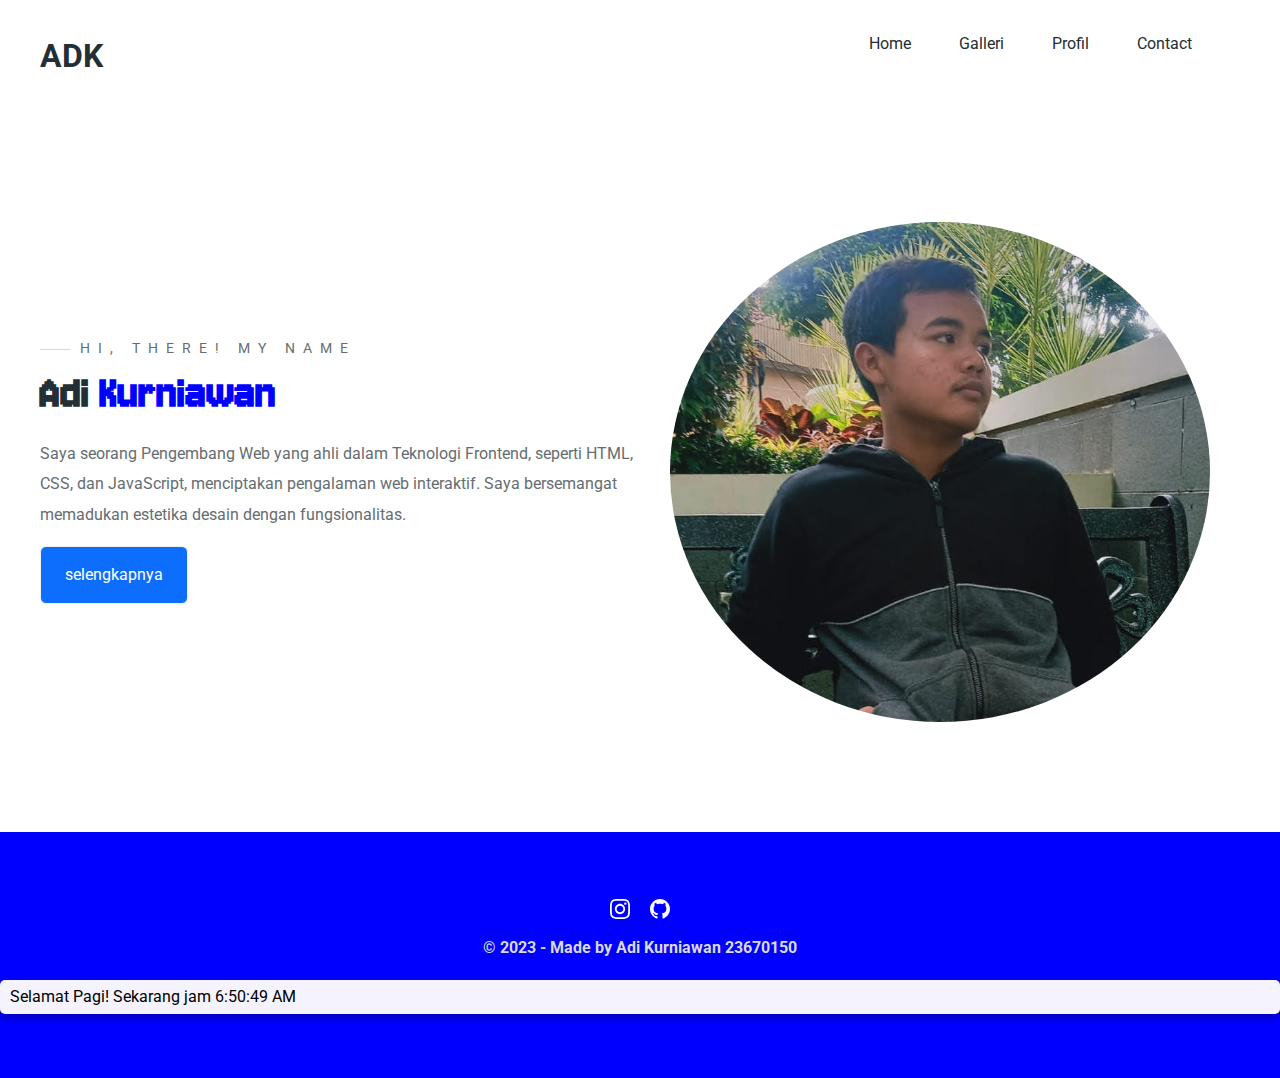
<file: index.html>
<!DOCTYPE html>
<html lang="en">
  <head>
    <meta charset="UTF-8" />
    <meta name="viewport" content="width=device-width, initial-scale=1.0" />
    <link href="https://cdn.jsdelivr.net/npm/bootstrap@5.3.1/dist/css/bootstrap.min.css" rel="stylesheet">
    <link rel="stylesheet" href="styles/style.css" />
    <link rel="stylesheet" href="styles/responsive.css" />
    <title> portofolio</title>
  </head>
  <body>
    <!-- Header -->
    <header>
      <div class="main-container">
        <div class="nav">
          <div class="logo">
            <a href="index.html">ADK</a>
          </div>

          <nav>
            <ul>
                <li class="nav__item"><a href=index.html class="nav__link active-link">Home</a></li>
                <li class="nav__item"><a href=galleri.html class="nav__link">Galleri</a></li>
                <li class="nav__item"><a href=profil.html class="nav__link">Profil</a></li>
                <li class="nav__item"><a href=contact.html class="nav__link">Contact</a></li>
                <li>
              </li>
            </ul>
          </nav>

          <div class="burger">
            <div class="line-1"></div>
            <div class="line-2"></div>
            <div class="line-3"></div>
          </div>
        </div>

        <section id="hero">
          <div class="hero-left">
            <h3 class="pre-title">Hi, There! MY Name</h3>
            <h1 class="hero-name">Adi <span>Kurniawan</span></h1>
            <p>
              Saya seorang Pengembang Web yang ahli dalam Teknologi Frontend, seperti HTML, CSS, dan JavaScript, menciptakan pengalaman web interaktif. Saya bersemangat memadukan estetika desain dengan fungsionalitas.
            </p>
            <a href="profil.html">
              <button class="btn btn-primary" type="submit">selengkapnya</button>
            </a>
            
          </div>

          <div class="hero-right">
            <img src="./images/WhatsApp Image 2025-01-05 at 17.47.20_97d8644b.jpg" alt="Person Standing" class="bulat" />
          </div>
        </section>
      </div>
    </header>
    <!-- End Header -->

    <!-- Fomter -->
    <footer>
      
      <div class="footer-icons">
        <a href="https://www.instagram.com/wan_gmd?igsh=cHZlemdmY2pjczlp">
          <svg
            xmlns="http://www.w3.org/2000/svg"
            width="20"
            height="20"
            viewBox="0 0 24 24"
          >
            <path
              d="M12 2.163c3.204 0 3.584.012 4.85.07 3.252.148 4.771 1.691 4.919 4.919.058 1.265.069 1.645.069 4.849 0 3.205-.012 3.584-.069 4.849-.149 3.225-1.664 4.771-4.919 4.919-1.266.058-1.644.07-4.85.07-3.204 0-3.584-.012-4.849-.07-3.26-.149-4.771-1.699-4.919-4.92-.058-1.265-.07-1.644-.07-4.849 0-3.204.013-3.583.07-4.849.149-3.227 1.664-4.771 4.919-4.919 1.266-.057 1.645-.069 4.849-.069zm0-2.163c-3.259 0-3.667.014-4.947.072-4.358.2-6.78 2.618-6.98 6.98-.059 1.281-.073 1.689-.073 4.948 0 3.259.014 3.668.072 4.948.2 4.358 2.618 6.78 6.98 6.98 1.281.058 1.689.072 4.948.072 3.259 0 3.668-.014 4.948-.072 4.354-.2 6.782-2.618 6.979-6.98.059-1.28.073-1.689.073-4.948 0-3.259-.014-3.667-.072-4.947-.196-4.354-2.617-6.78-6.979-6.98-1.281-.059-1.69-.073-4.949-.073zm0 5.838c-3.403 0-6.162 2.759-6.162 6.162s2.759 6.163 6.162 6.163 6.162-2.759 6.162-6.163c0-3.403-2.759-6.162-6.162-6.162zm0 10.162c-2.209 0-4-1.79-4-4 0-2.209 1.791-4 4-4s4 1.791 4 4c0 2.21-1.791 4-4 4zm6.406-11.845c-.796 0-1.441.645-1.441 1.44s.645 1.44 1.441 1.44c.795 0 1.439-.645 1.439-1.44s-.644-1.44-1.439-1.44z"
            />
          </svg>
        </a>

        <a href="https://github.com/misteri-00">
          <svg
            xmlns="http://www.w3.org/2000/svg"
            width="20"
            height="20"
            viewBox="0 0 24 24"
          >
            <path
              d="M12 0c-6.626 0-12 5.373-12 12 0 5.302 3.438 9.8 8.207 11.387.599.111.793-.261.793-.577v-2.234c-3.338.726-4.033-1.416-4.033-1.416-.546-1.387-1.333-1.756-1.333-1.756-1.089-.745.083-.729.083-.729 1.205.084 1.839 1.237 1.839 1.237 1.07 1.834 2.807 1.304 3.492.997.107-.775.418-1.305.762-1.604-2.665-.305-5.467-1.334-5.467-5.931 0-1.311.469-2.381 1.236-3.221-.124-.303-.535-1.524.117-3.176 0 0 1.008-.322 3.301 1.23.957-.266 1.983-.399 3.003-.404 1.02.005 2.047.138 3.006.404 2.291-1.552 3.297-1.23 3.297-1.23.653 1.653.242 2.874.118 3.176.77.84 1.235 1.911 1.235 3.221 0 4.609-2.807 5.624-5.479 5.921.43.372.823 1.102.823 2.222v3.293c0 .319.192.694.801.576 4.765-1.589 8.199-6.086 8.199-11.386 0-6.627-5.373-12-12-12z"
            />
          </svg>
        </a>
      </div>
      <b>&#169; 2023 - Made by Adi Kurniawan 23670150</b>
      <div class="news-marquee">
        <div class="news-marquee-text" id="news-message">
          <!-- Pesan ucapan waktu akan muncul di sini -->
        </div>
      </div>
    </footer>
    <!-- End Footer -->

    <script src="https://cdn.jsdelivr.net/npm/bootstrap@5.3.1/dist/js/bootstrap.bundle.min.js"></script>
    <script src="js/main.js"></script>
    <script>// Fungsi untuk mendapatkan waktu saat ini dan menampilkan pesan ucapan
      function updateGreeting() {
        const currentHour = new Date().getHours();
        const currentMinutes = new Date().getMinutes();
        const currentTime = new Date().toLocaleTimeString();
      
        let greetingMessage;
      
        // Menentukan pesan ucapan berdasarkan waktu
        if (currentHour >= 5 && currentHour < 12) {
          greetingMessage = `Selamat Pagi! Sekarang jam ${currentTime} `;
        } else if (currentHour >= 12 && currentHour < 18) {
          greetingMessage = `Selamat Siang! Sekarang jam ${currentTime} `;
        } else if (currentHour >= 18 && currentHour < 22) {
          greetingMessage = `Selamat Sore! Sekarang jam ${currentTime} `;
        } else {
          greetingMessage = `Selamat Malam! Sekarang jam ${currentTime} `;
        }
      
        // Menampilkan pesan ucapan di marquee
        document.getElementById("news-message").textContent = greetingMessage;
      }
      
      // Memperbarui ucapan setiap detik
      setInterval(updateGreeting, 100);
      
      // Panggil fungsi untuk pertama kali saat halaman dimuat
      updateGreeting();
      </script>
  </body>
</html>
</file>
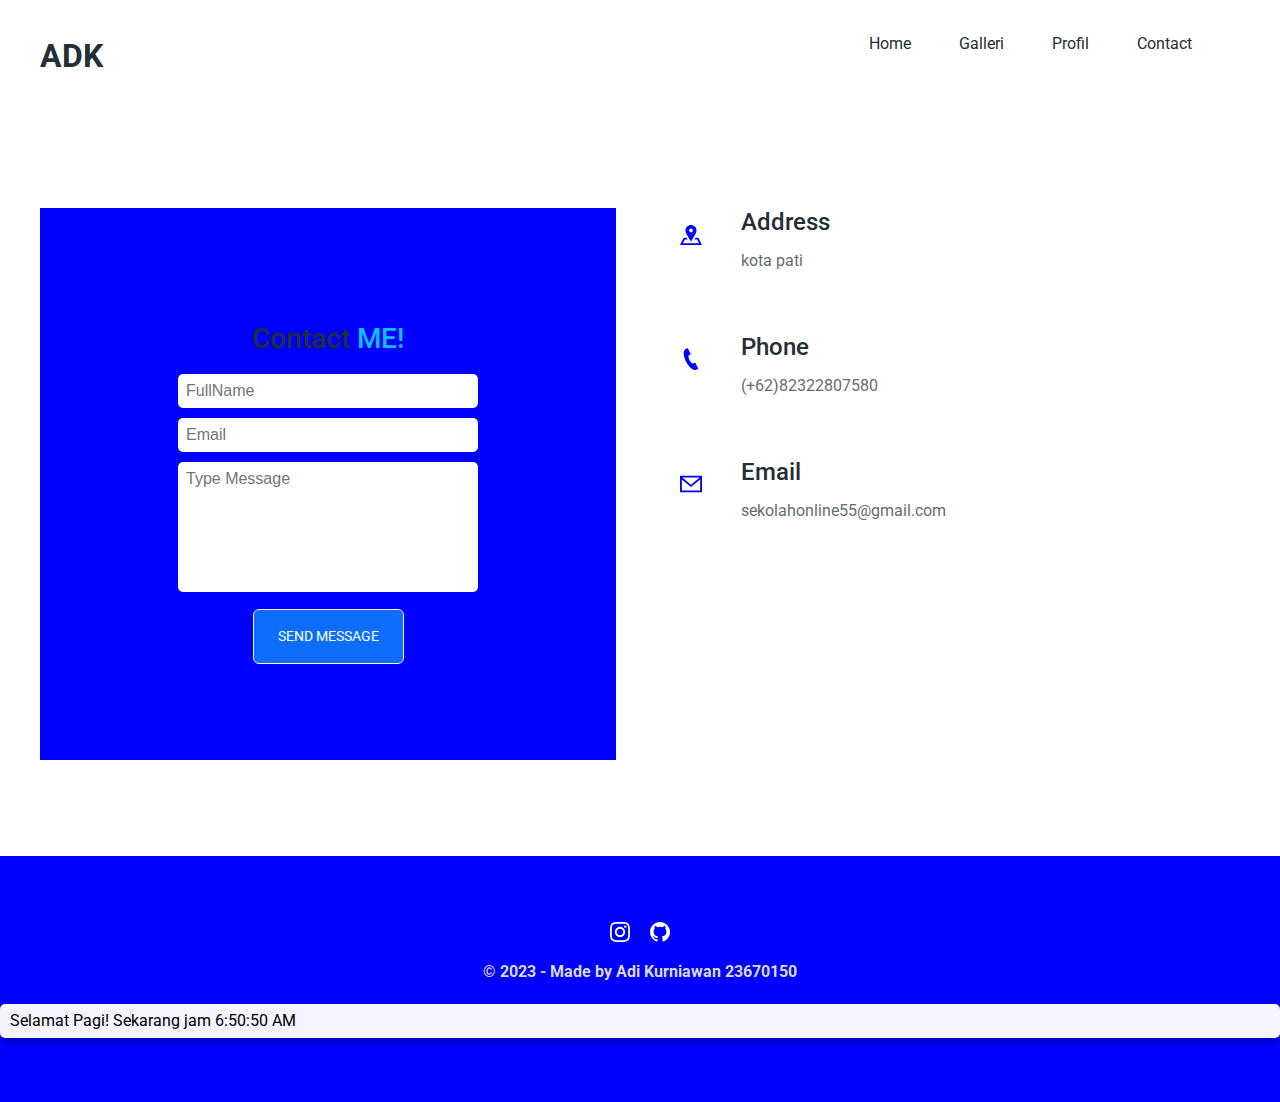
<file: contact.html>
<!DOCTYPE html>
<html lang="en">
  <head>
    <meta charset="UTF-8" />
    <meta name="viewport" content="width=device-width, initial-scale=1.0" />
    <link href="https://cdn.jsdelivr.net/npm/bootstrap@5.3.1/dist/css/bootstrap.min.css" rel="stylesheet">
    <link rel="stylesheet" href="styles/style.css" />
    <link rel="stylesheet" href="styles/responsive.css" />
    <title> portofolio</title>
  </head>
  <body>
    <!-- Header -->
    <header>
      <div class="main-container">
        <div class="nav">
          <div class="logo">
            <a href="index.html">ADK</a>
          </div>

          <nav>
            <ul>
                <li class="nav__item"><a href=index.html class="nav__link active-link">Home</a></li>
                <li class="nav__item"><a href=galleri.html class="nav__link">Galleri</a></li>
                <li class="nav__item"><a href=profil.html class="nav__link">Profil</a></li>
                <li class="nav__item"><a href=contact.html class="nav__link">Contact</a></li>
                <li>
              </li>
            </ul>
          </nav>

          <div class="burger">
            <div class="line-1"></div>
            <div class="line-2"></div>
            <div class="line-3"></div>
          </div>
        </div>
      </div>
    </header>
    <!-- End Header -->
      <!-- Contact -->
    <section id="contact">
        <div class="contact main-container">
          <div class="contact-left">
            <section class="contact-section" id="contact">
              <h2>Contact <span>ME!</span></h2>
              <form id="whatsapp-form">
                <div>
                  <input type="text" id="name" name="name" placeholder="FullName" required>
                </div>
                <div>
                  <input type="email" id="email" name="email" placeholder="Email" required>
                </div>
                <div>
                  <textarea id="message" name="message" placeholder="Type Message" rows="5" required></textarea>
                </div>
                <div>
                  <button class="btn btn-primary" type="submit">SEND MESSAGE</button>
                </div>
              </form>
            </section>
            
          </div>
  
          <div class="contact-right">
            <div class="contact-item">
              <div class="contact-item-icon">
                <svg
                  xmlns="http://www.w3.org/2000/svg"
                  width="22"
                  height="22"
                  viewBox="0 0 24 24"
                >
                  <path
                    d="M12 1c-3.148 0-6 2.553-6 5.702 0 3.148 2.602 6.907 6 12.298 3.398-5.391 6-9.15 6-12.298 0-3.149-2.851-5.702-6-5.702zm0 8c-1.105 0-2-.895-2-2s.895-2 2-2 2 .895 2 2-.895 2-2 2zm12 14h-24l4-8h3.135c.385.641.798 1.309 1.232 2h-3.131l-2 4h17.527l-2-4h-3.131c.435-.691.848-1.359 1.232-2h3.136l4 8z"
                  />
                </svg>
              </div>
              <div class="contact-item-detail">
                <h4>Address</h4>
                <p>kota pati</p>
              </div>
            </div>
  
            <div class="contact-item">
              <div class="contact-item-icon">
                <svg
                  xmlns="http://www.w3.org/2000/svg"
                  width="22"
                  height="22"
                  viewBox="0 0 24 24"
                >
                  <path
                    d="M20 22.621l-3.521-6.795c-.008.004-1.974.97-2.064 1.011-2.24 1.086-6.799-7.82-4.609-8.994l2.083-1.026-3.493-6.817-2.106 1.039c-7.202 3.755 4.233 25.982 11.6 22.615.121-.055 2.102-1.029 2.11-1.033z"
                  />
                </svg>
              </div>
              <div class="contact-item-detail">
                <h4>Phone</h4>
                <p>(+62)82322807580</p>
              </div>
            </div>
  
            <div class="contact-item">
              <div class="contact-item-icon">
                <svg
                  xmlns="http://www.w3.org/2000/svg"
                  width="22"
                  height="22"
                  viewBox="0 0 24 24"
                >
                  <path
                    d="M0 3v18h24v-18h-24zm21.518 2l-9.518 7.713-9.518-7.713h19.036zm-19.518 14v-11.817l10 8.104 10-8.104v11.817h-20z"
                  />
                </svg>
              </div>
              <div class="contact-item-detail">
                <h4>Email</h4>
                <p>sekolahonline55@gmail.com</p>
              </div>
            </div>
          </div>
        </div>
      </section>
      <!-- End Contact -->
  
      <!-- Fomter -->
      <footer>
      
        <div class="footer-icons">
          <a href="https://www.instagram.com/wan_gmd?igsh=cHZlemdmY2pjczlp">
            <svg
              xmlns="http://www.w3.org/2000/svg"
              width="20"
              height="20"
              viewBox="0 0 24 24"
            >
              <path
                d="M12 2.163c3.204 0 3.584.012 4.85.07 3.252.148 4.771 1.691 4.919 4.919.058 1.265.069 1.645.069 4.849 0 3.205-.012 3.584-.069 4.849-.149 3.225-1.664 4.771-4.919 4.919-1.266.058-1.644.07-4.85.07-3.204 0-3.584-.012-4.849-.07-3.26-.149-4.771-1.699-4.919-4.92-.058-1.265-.07-1.644-.07-4.849 0-3.204.013-3.583.07-4.849.149-3.227 1.664-4.771 4.919-4.919 1.266-.057 1.645-.069 4.849-.069zm0-2.163c-3.259 0-3.667.014-4.947.072-4.358.2-6.78 2.618-6.98 6.98-.059 1.281-.073 1.689-.073 4.948 0 3.259.014 3.668.072 4.948.2 4.358 2.618 6.78 6.98 6.98 1.281.058 1.689.072 4.948.072 3.259 0 3.668-.014 4.948-.072 4.354-.2 6.782-2.618 6.979-6.98.059-1.28.073-1.689.073-4.948 0-3.259-.014-3.667-.072-4.947-.196-4.354-2.617-6.78-6.979-6.98-1.281-.059-1.69-.073-4.949-.073zm0 5.838c-3.403 0-6.162 2.759-6.162 6.162s2.759 6.163 6.162 6.163 6.162-2.759 6.162-6.163c0-3.403-2.759-6.162-6.162-6.162zm0 10.162c-2.209 0-4-1.79-4-4 0-2.209 1.791-4 4-4s4 1.791 4 4c0 2.21-1.791 4-4 4zm6.406-11.845c-.796 0-1.441.645-1.441 1.44s.645 1.44 1.441 1.44c.795 0 1.439-.645 1.439-1.44s-.644-1.44-1.439-1.44z"
              />
            </svg>
          </a>
  
          <a href="https://github.com/misteri-00">
            <svg
              xmlns="http://www.w3.org/2000/svg"
              width="20"
              height="20"
              viewBox="0 0 24 24"
            >
              <path
                d="M12 0c-6.626 0-12 5.373-12 12 0 5.302 3.438 9.8 8.207 11.387.599.111.793-.261.793-.577v-2.234c-3.338.726-4.033-1.416-4.033-1.416-.546-1.387-1.333-1.756-1.333-1.756-1.089-.745.083-.729.083-.729 1.205.084 1.839 1.237 1.839 1.237 1.07 1.834 2.807 1.304 3.492.997.107-.775.418-1.305.762-1.604-2.665-.305-5.467-1.334-5.467-5.931 0-1.311.469-2.381 1.236-3.221-.124-.303-.535-1.524.117-3.176 0 0 1.008-.322 3.301 1.23.957-.266 1.983-.399 3.003-.404 1.02.005 2.047.138 3.006.404 2.291-1.552 3.297-1.23 3.297-1.23.653 1.653.242 2.874.118 3.176.77.84 1.235 1.911 1.235 3.221 0 4.609-2.807 5.624-5.479 5.921.43.372.823 1.102.823 2.222v3.293c0 .319.192.694.801.576 4.765-1.589 8.199-6.086 8.199-11.386 0-6.627-5.373-12-12-12z"
              />
            </svg>
          </a>
        </div>
        <b>&#169; 2023 - Made by Adi Kurniawan 23670150</b>
        <div class="news-marquee">
          <div class="news-marquee-text" id="news-message">
            <!-- Pesan ucapan waktu akan muncul di sini -->
          </div>
        </div>
      </footer>
      <!-- End Footer -->
  
      <script src="https://cdn.jsdelivr.net/npm/bootstrap@5.3.1/dist/js/bootstrap.bundle.min.js"></script>
      <script src="js/main.js"></script>
      <script>// Fungsi untuk mendapatkan waktu saat ini dan menampilkan pesan ucapan
        function updateGreeting() {
          const currentHour = new Date().getHours();
          const currentMinutes = new Date().getMinutes();
          const currentTime = new Date().toLocaleTimeString();
        
          let greetingMessage;
        
          // Menentukan pesan ucapan berdasarkan waktu
          if (currentHour >= 5 && currentHour < 12) {
            greetingMessage = `Selamat Pagi! Sekarang jam ${currentTime} `;
          } else if (currentHour >= 12 && currentHour < 18) {
            greetingMessage = `Selamat Siang! Sekarang jam ${currentTime} `;
          } else if (currentHour >= 18 && currentHour < 22) {
            greetingMessage = `Selamat Sore! Sekarang jam ${currentTime} `;
          } else {
            greetingMessage = `Selamat Malam! Sekarang jam ${currentTime} `;
          }
        
          // Menampilkan pesan ucapan di marquee
          document.getElementById("news-message").textContent = greetingMessage;
        }
        
        // Memperbarui ucapan setiap detik
        setInterval(updateGreeting, 100);
        
        // Panggil fungsi untuk pertama kali saat halaman dimuat
        updateGreeting();
        </script>
    </body>
  </html>
</file>
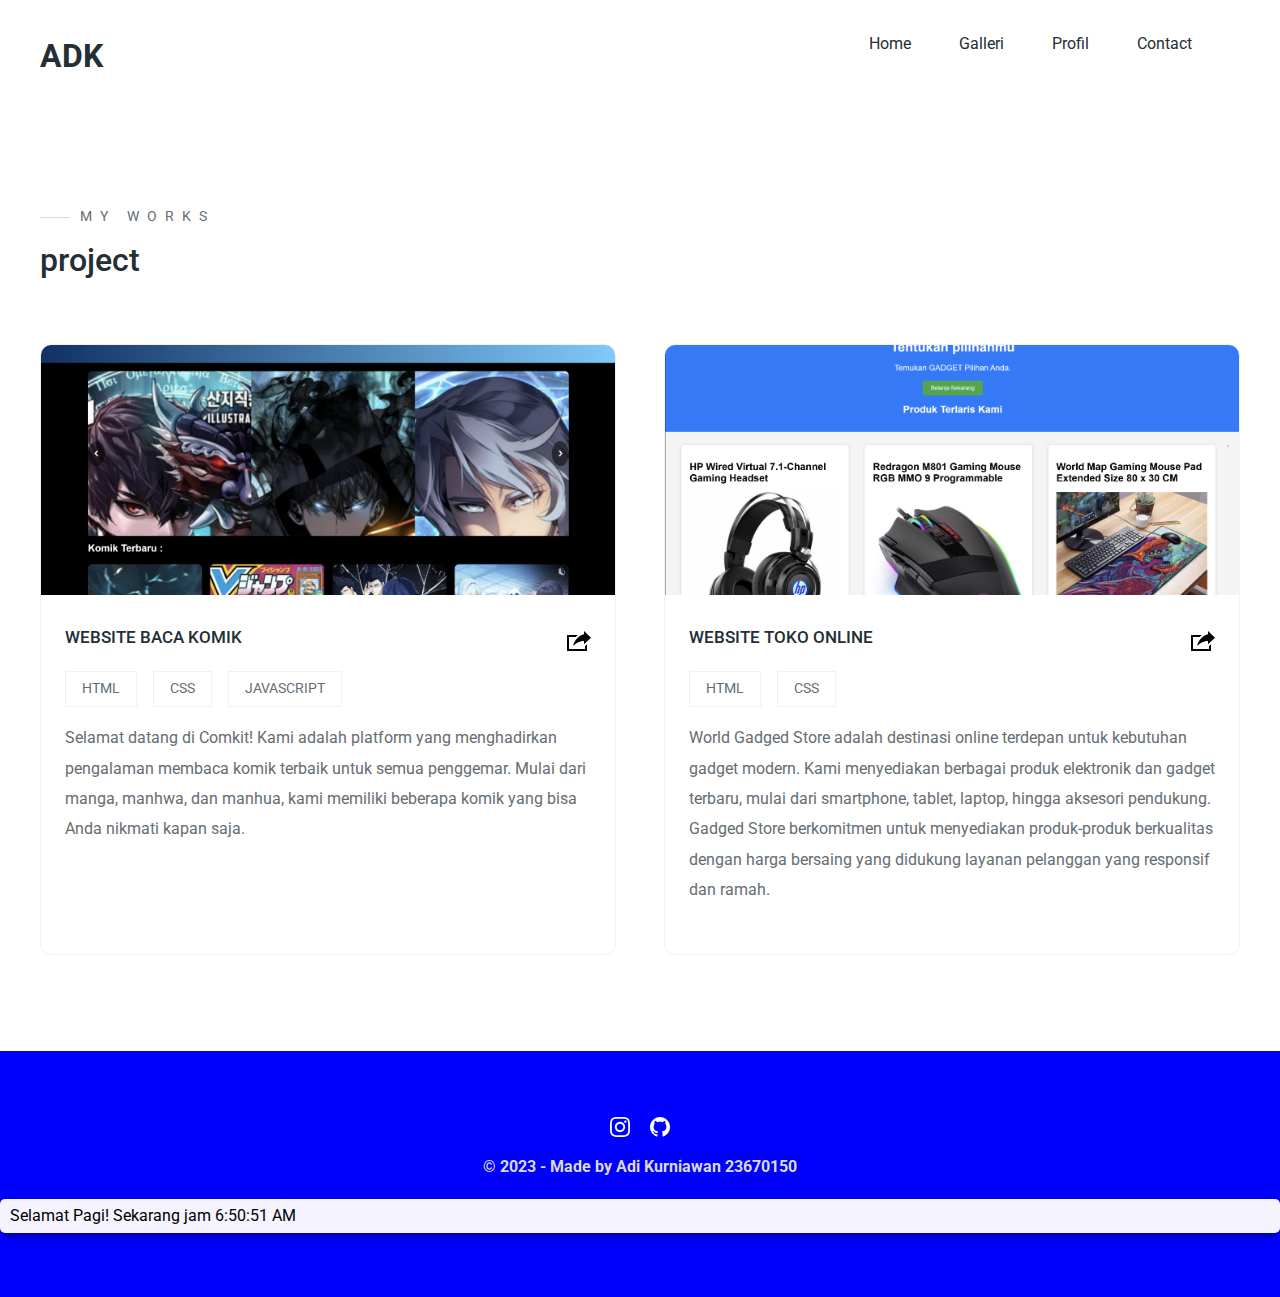
<file: galleri.html>
<!DOCTYPE html>
<html lang="en">
  <head>
    <meta charset="UTF-8" />
    <meta name="viewport" content="width=device-width, initial-scale=1.0" />
    <link href="https://cdn.jsdelivr.net/npm/bootstrap@5.3.1/dist/css/bootstrap.min.css" rel="stylesheet">
    <link rel="stylesheet" href="styles/style.css" />
    <link rel="stylesheet" href="styles/responsive.css" />
    <title> portofolio</title>
  </head>
  <body>
    <!-- Header -->
    <header>
      <div class="main-container">
        <div class="nav">
          <div class="logo">
            <a href="index.html">ADK</a>
          </div>

          <nav>
            <ul>
                <li class="nav__item"><a href=index.html class="nav__link active-link">Home</a></li>
                <li class="nav__item"><a href=galleri.html class="nav__link">Galleri</a></li>
                <li class="nav__item"><a href=profil.html class="nav__link">Profil</a></li>
                <li class="nav__item"><a href=contact.html class="nav__link">Contact</a></li>
                <li>
              </li>
            </ul>
          </nav>

          <div class="burger">
            <div class="line-1"></div>
            <div class="line-2"></div>
            <div class="line-3"></div>
          </div>
        </div>
      </div>
    </header>
    <!-- End Header -->

    <!-- Portfolios -->
    <section id="portfolios">
      <div class="portfolios main-container">
        <h3 class="pre-title">My Works</h3>
        <h1 class="section-title">project</h1>

        <div class="grid-3">
          <!-- Portfolio 1 -->
          <div class="portfolio">
            <div class="portfolio-cover">
              <img
                src="images/proyek/Screenshot 2025-01-06 183900.png"
                alt="Portfolio 1"
              />
            </div>
            <div class="portfolio-info">
              <div class="portfolio-title">
                <h4>WEBSITE BACA KOMIK</h4>
                <a href="https://comkit-tempat-membaca-komik-00.vercel.app" class="portfolio-link">
                  <svg
                    xmlns="http://www.w3.org/2000/svg"
                    width="24"
                    height="24"
                    viewBox="0 0 24 24"
                  >
                    <path
                      d="M6 17c2.269-9.881 11-11.667 11-11.667v-3.333l7 6.637-7 6.696v-3.333s-6.17-.171-11 5zm12 .145v2.855h-16v-12h6.598c.768-.787 1.561-1.449 2.339-2h-10.937v16h20v-6.769l-2 1.914z"
                    />
                  </svg>
                </a>
              </div>
              <div class="portfolio-tags">
                <div>HTML</div>
                <div>CSS</div>
                <div>JAVASCRIPT</div>
              </div>
              <p>
                Selamat datang di Comkit! Kami adalah platform yang menghadirkan pengalaman membaca komik terbaik untuk semua penggemar. Mulai dari manga, manhwa, dan manhua, kami memiliki beberapa komik yang bisa Anda nikmati kapan saja.
              </p>
            </div>
          </div>

          <!-- Portfolio 2 -->
          <div class="portfolio">
            <div class="portfolio-cover">
              <img
                src="images/proyek/Screenshot 2025-01-06 184925.png"
                alt="Portfolio 1"
              />
            </div>
            <div class="portfolio-info">
              <div class="portfolio-title">
                <h4>WEBSITE TOKO ONLINE</h4>
                <a href="https://web-worldgadget-store.vercel.app/" class="portfolio-link">
                  <svg
                    xmlns="http://www.w3.org/2000/svg"
                    width="24"
                    height="24"
                    viewBox="0 0 24 24"
                  >
                    <path
                      d="M6 17c2.269-9.881 11-11.667 11-11.667v-3.333l7 6.637-7 6.696v-3.333s-6.17-.171-11 5zm12 .145v2.855h-16v-12h6.598c.768-.787 1.561-1.449 2.339-2h-10.937v16h20v-6.769l-2 1.914z"
                    />
                  </svg>
                </a>
              </div>
              <div class="portfolio-tags">
                <div>HTML</div>
                <div>CSS</div>
              </div>
              <p>
                World Gadged Store adalah destinasi online terdepan untuk kebutuhan gadget modern. Kami menyediakan berbagai produk elektronik dan gadget terbaru, mulai dari smartphone, tablet, laptop, hingga aksesori pendukung. Gadged Store berkomitmen untuk menyediakan produk-produk berkualitas dengan harga bersaing yang didukung layanan pelanggan yang responsif dan ramah.
              </p>
            </div>
          </div>
        </div>
      </div>
    </section>
    <!-- End Portfolios -->

    <!-- Fomter -->
    <footer>
      
      <div class="footer-icons">
        <a href="https://www.instagram.com/wan_gmd?igsh=cHZlemdmY2pjczlp">
          <svg
            xmlns="http://www.w3.org/2000/svg"
            width="20"
            height="20"
            viewBox="0 0 24 24"
          >
            <path
              d="M12 2.163c3.204 0 3.584.012 4.85.07 3.252.148 4.771 1.691 4.919 4.919.058 1.265.069 1.645.069 4.849 0 3.205-.012 3.584-.069 4.849-.149 3.225-1.664 4.771-4.919 4.919-1.266.058-1.644.07-4.85.07-3.204 0-3.584-.012-4.849-.07-3.26-.149-4.771-1.699-4.919-4.92-.058-1.265-.07-1.644-.07-4.849 0-3.204.013-3.583.07-4.849.149-3.227 1.664-4.771 4.919-4.919 1.266-.057 1.645-.069 4.849-.069zm0-2.163c-3.259 0-3.667.014-4.947.072-4.358.2-6.78 2.618-6.98 6.98-.059 1.281-.073 1.689-.073 4.948 0 3.259.014 3.668.072 4.948.2 4.358 2.618 6.78 6.98 6.98 1.281.058 1.689.072 4.948.072 3.259 0 3.668-.014 4.948-.072 4.354-.2 6.782-2.618 6.979-6.98.059-1.28.073-1.689.073-4.948 0-3.259-.014-3.667-.072-4.947-.196-4.354-2.617-6.78-6.979-6.98-1.281-.059-1.69-.073-4.949-.073zm0 5.838c-3.403 0-6.162 2.759-6.162 6.162s2.759 6.163 6.162 6.163 6.162-2.759 6.162-6.163c0-3.403-2.759-6.162-6.162-6.162zm0 10.162c-2.209 0-4-1.79-4-4 0-2.209 1.791-4 4-4s4 1.791 4 4c0 2.21-1.791 4-4 4zm6.406-11.845c-.796 0-1.441.645-1.441 1.44s.645 1.44 1.441 1.44c.795 0 1.439-.645 1.439-1.44s-.644-1.44-1.439-1.44z"
            />
          </svg>
        </a>

        <a href="https://github.com/misteri-00">
          <svg
            xmlns="http://www.w3.org/2000/svg"
            width="20"
            height="20"
            viewBox="0 0 24 24"
          >
            <path
              d="M12 0c-6.626 0-12 5.373-12 12 0 5.302 3.438 9.8 8.207 11.387.599.111.793-.261.793-.577v-2.234c-3.338.726-4.033-1.416-4.033-1.416-.546-1.387-1.333-1.756-1.333-1.756-1.089-.745.083-.729.083-.729 1.205.084 1.839 1.237 1.839 1.237 1.07 1.834 2.807 1.304 3.492.997.107-.775.418-1.305.762-1.604-2.665-.305-5.467-1.334-5.467-5.931 0-1.311.469-2.381 1.236-3.221-.124-.303-.535-1.524.117-3.176 0 0 1.008-.322 3.301 1.23.957-.266 1.983-.399 3.003-.404 1.02.005 2.047.138 3.006.404 2.291-1.552 3.297-1.23 3.297-1.23.653 1.653.242 2.874.118 3.176.77.84 1.235 1.911 1.235 3.221 0 4.609-2.807 5.624-5.479 5.921.43.372.823 1.102.823 2.222v3.293c0 .319.192.694.801.576 4.765-1.589 8.199-6.086 8.199-11.386 0-6.627-5.373-12-12-12z"
            />
          </svg>
        </a>
      </div>
      <b>&#169; 2023 - Made by Adi Kurniawan 23670150</b>
      <div class="news-marquee">
        <div class="news-marquee-text" id="news-message">
          <!-- Pesan ucapan waktu akan muncul di sini -->
        </div>
      </div>
    </footer>
    <!-- End Footer -->

    <script src="https://cdn.jsdelivr.net/npm/bootstrap@5.3.1/dist/js/bootstrap.bundle.min.js"></script>
    <script src="js/main.js"></script>
    <script>// Fungsi untuk mendapatkan waktu saat ini dan menampilkan pesan ucapan
      function updateGreeting() {
        const currentHour = new Date().getHours();
        const currentMinutes = new Date().getMinutes();
        const currentTime = new Date().toLocaleTimeString();
      
        let greetingMessage;
      
        // Menentukan pesan ucapan berdasarkan waktu
        if (currentHour >= 5 && currentHour < 12) {
          greetingMessage = `Selamat Pagi! Sekarang jam ${currentTime} `;
        } else if (currentHour >= 12 && currentHour < 18) {
          greetingMessage = `Selamat Siang! Sekarang jam ${currentTime} `;
        } else if (currentHour >= 18 && currentHour < 22) {
          greetingMessage = `Selamat Sore! Sekarang jam ${currentTime} `;
        } else {
          greetingMessage = `Selamat Malam! Sekarang jam ${currentTime} `;
        }
      
        // Menampilkan pesan ucapan di marquee
        document.getElementById("news-message").textContent = greetingMessage;
      }
      
      // Memperbarui ucapan setiap detik
      setInterval(updateGreeting, 100);
      
      // Panggil fungsi untuk pertama kali saat halaman dimuat
      updateGreeting();
      </script>
  </body>
</html>
</file>
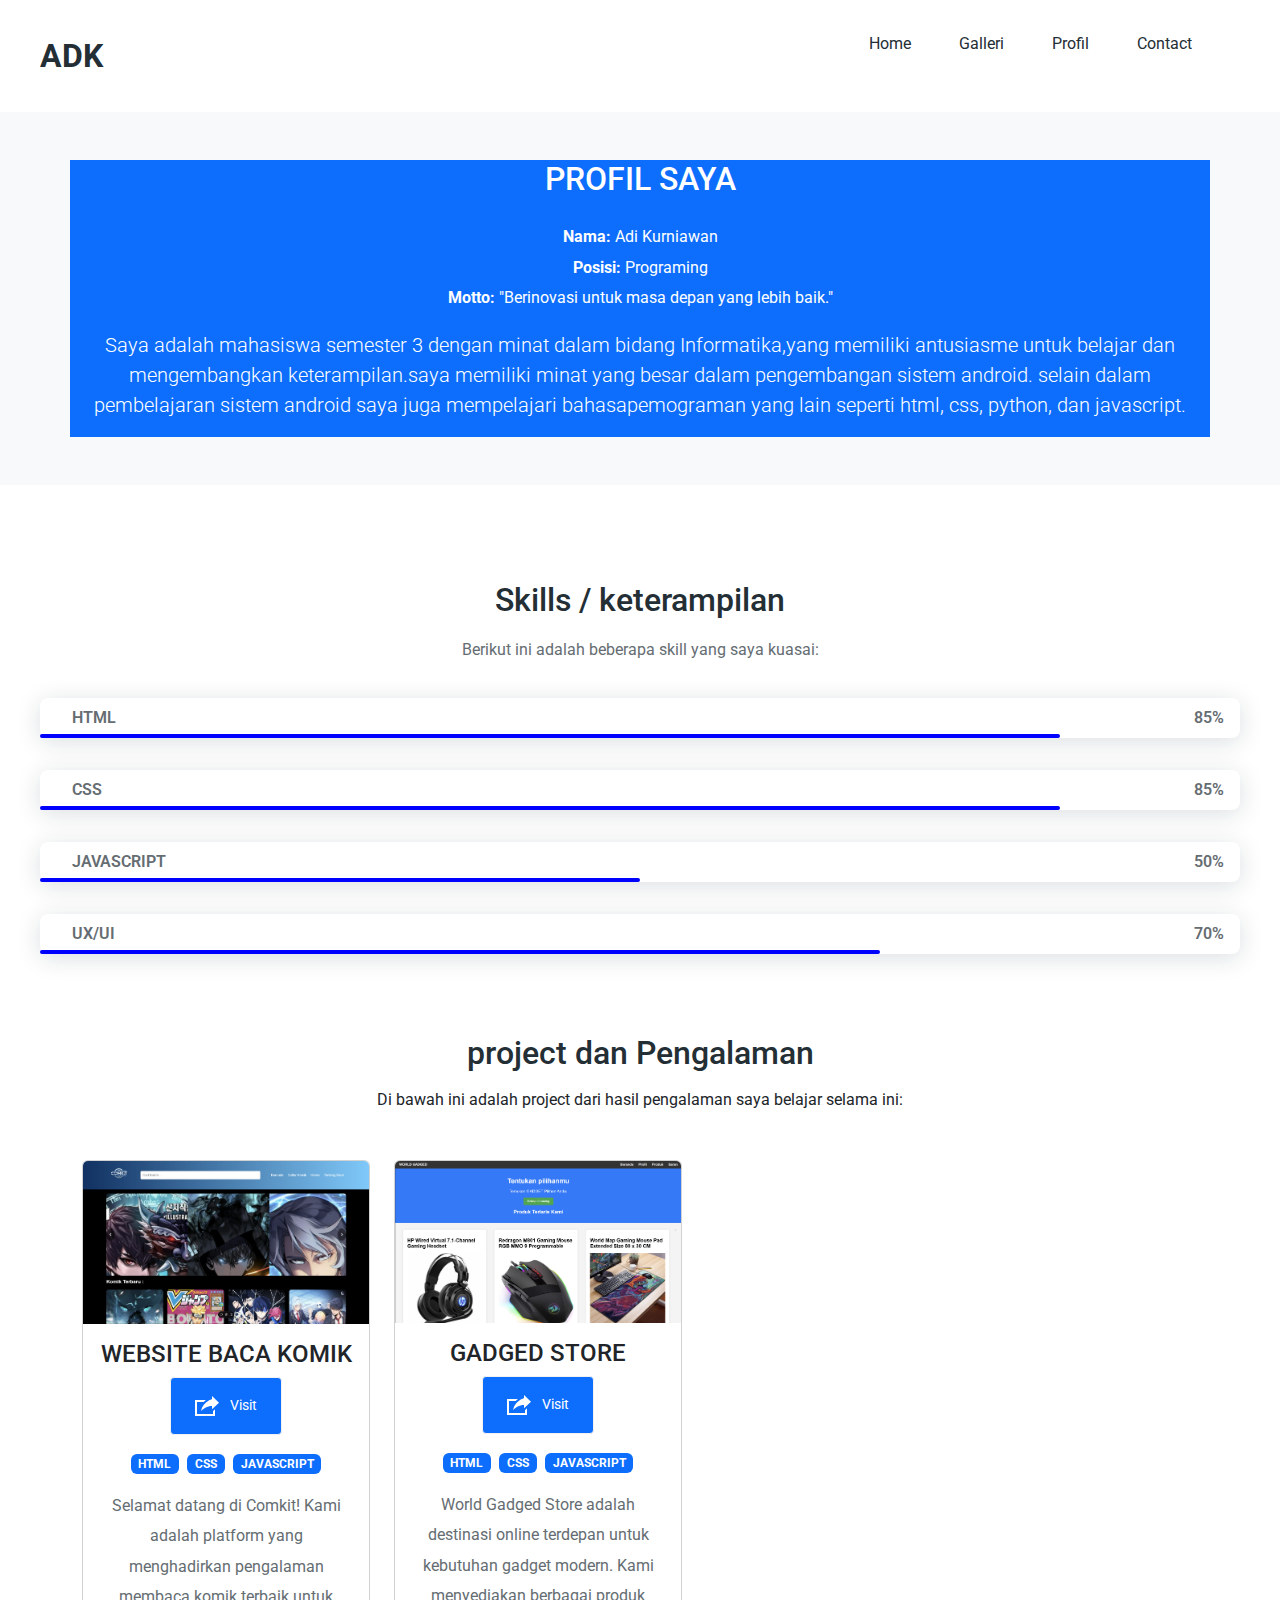
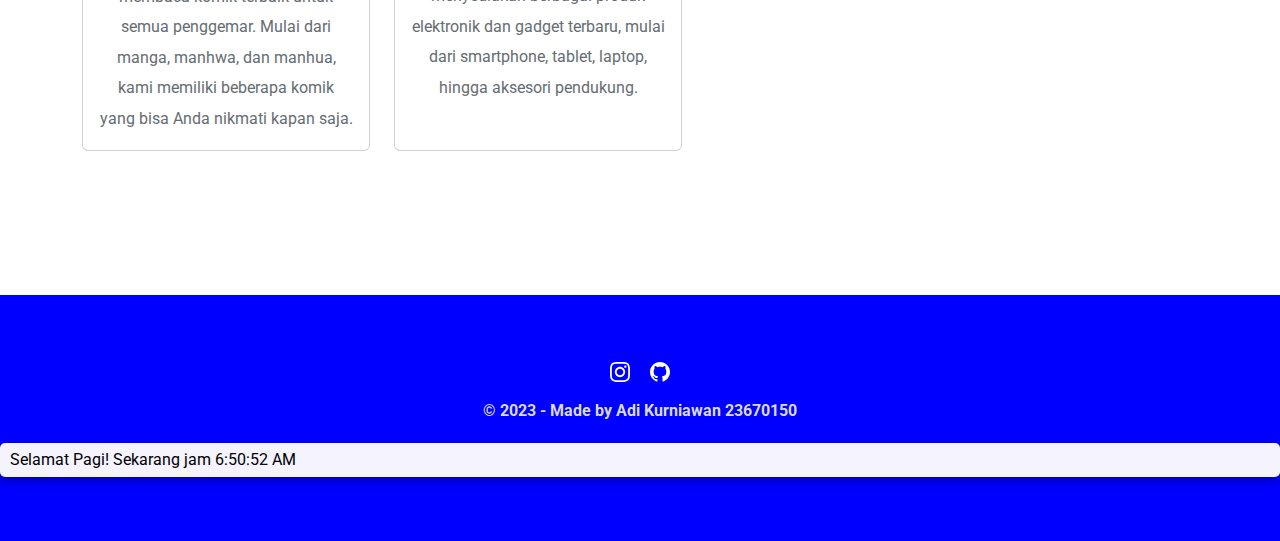
<file: profil.html>
<!DOCTYPE html>
<html lang="en">
  <head>
    <meta charset="UTF-8" />
    <meta name="viewport" content="width=device-width, initial-scale=1.0" />
    <link href="https://cdn.jsdelivr.net/npm/bootstrap@5.3.1/dist/css/bootstrap.min.css" rel="stylesheet">
    <link rel="stylesheet" href="styles/style.css" />
    <link rel="stylesheet" href="styles/responsive.css" />
    <title> portofolio</title>
  </head>
  <body>
    <!-- Header -->
    <header>
      <div class="main-container">
        <div class="nav">
          <div class="logo">
            <a href="index.html">ADK</a>
          </div>

          <nav>
            <ul>
                <li class="nav__item"><a href=index.html class="nav__link active-link">Home</a></li>
                <li class="nav__item"><a href=galleri.html class="nav__link">Galleri</a></li>
                <li class="nav__item"><a href=profil.html class="nav__link">Profil</a></li>
                <li class="nav__item"><a href=contact.html class="nav__link">Contact</a></li>
                <li>
              </li>
            </ul>
          </nav>

          <div class="burger">
            <div class="line-1"></div>
            <div class="line-2"></div>
            <div class="line-3"></div>
          </div>
        </div>
      </div>
    </header>
    <!-- End Header -->
    
    <section id="about" class="py-5 bg-light">
      <div class="container">
          <div class="row justify-content-center">
              <div class="bg-primary text-center">
                  <h2 class="mb-4" style="color: white;">PROFIL SAYA</h2>

                  <p style="color: white;">
                    <strong style="color: white;">Nama:</strong> Adi Kurniawan<br>
                    <strong style="color: white;">Posisi:</strong> Programing<br>
                    <strong style="color: white;">Motto:</strong> "Berinovasi untuk masa depan yang lebih baik."
                </p>
                  <p class="lead" style="color: white;">
                    Saya adalah mahasiswa semester 3 dengan minat dalam bidang  Informatika,yang memiliki antusiasme untuk belajar dan mengembangkan keterampilan.saya memiliki minat yang besar dalam pengembangan sistem android. selain dalam pembelajaran sistem android saya juga mempelajari bahasapemograman yang lain seperti html, css, python, dan javascript. 
                  </p>
              </div>
          </div>
      </div>
  </section>

    <!-- Skills -->
    <section id="skills">
      <div class="skills main-container">

        <div class="skills-grid">
          <div class="skills-left">

            <div class="skills__container bd-grid">          
              <div>
                  <h2 class="skills__subtitle"> Skills / keterampilan</h2>
                  <p class="skills__text"> Berikut ini adalah beberapa skill yang saya kuasai:</p>
                  <div class="skills__data">
                      <div class="skills__names">
                          <i class='bx bxl-html5 skills__icon'></i>
                          <span class="skills__name">HTML</span>
                      </div>
                      <div class="skills__bar skills__html">

                      </div>
                      <div>
                          <span class="skills__percentage">85%</span>
                      </div>
                  </div>
                  <div class="skills__data">
                      <div class="skills__names">
                          <i class='bx bxl-css3 skills__icon'></i>
                          <span class="skills__name">CSS</span>
                      </div>
                      <div class="skills__bar skills__css">
                          
                      </div>
                      <div>
                          <span class="skills__percentage">85%</span>
                      </div>
                  </div>
                  <div class="skills__data">
                      <div class="skills__names">
                          <i class='bx bxl-javascript skills__icon' ></i>
                          <span class="skills__name">JAVASCRIPT</span>
                      </div>
                      <div class="skills__bar skills__js">
                          
                      </div>
                      <div>
                          <span class="skills__percentage">50%</span>
                      </div>
                  </div>
                  <div class="skills__data">
                      <div class="skills__names">
                          <i class='bx bxs-paint skills__icon'></i>
                          <span class="skills__name">UX/UI</span>
                      </div>
                      <div class="skills__bar skills__ux">
                          
                      </div>
                      <div>
                          <span class="skills__percentage">70%</span>
                      </div>
                  </div>
              </div><BR></BR>
              <div class="skills__container bd-grid">          
                <div>
                    <h2 class="skills__subtitle"> project dan Pengalaman</h2>
                    <a>Di bawah ini adalah project dari hasil pengalaman saya belajar selama ini:</a>
                </div>
                <div class="container py-5">
                  <div class="d-flex flex-row flex-wrap gap-4">
                    <!-- Portfolio 1 -->
                    <div class="card" style="width: 18rem;">
                      <!-- Portfolio Cover -->
                      <img
                        src="images/proyek/Screenshot 2025-01-06 183900.png"
                        class="card-img-top"
                        alt="Portfolio 1"
                      />
                      <!-- Portfolio Info -->
                      <div class="card-body">
                        <h4 class="card-title">WEBSITE BACA KOMIK</h4>
                        <div class="mb-3">
                          <a href="galleri.html" class="btn btn-primary btn-sm">
                            <svg
                              xmlns="http://www.w3.org/2000/svg"
                              width="24"
                              height="24"
                              viewBox="0 0 24 24"
                              fill="currentColor"
                              class="me-2"
                            >
                              <path
                                d="M6 17c2.269-9.881 11-11.667 11-11.667v-3.333l7 6.637-7 6.696v-3.333s-6.17-.171-11 5zm12 .145v2.855h-16v-12h6.598c.768-.787 1.561-1.449 2.339-2h-10.937v16h20v-6.769l-2 1.914z"
                              />
                            </svg>
                            Visit
                          </a>
                        </div>
                        <!-- Portfolio Tags -->
                        <div class="mb-3">
                          <span class="badge bg-primary me-1">HTML</span>
                          <span class="badge bg-primary me-1">CSS</span>
                          <span class="badge bg-primary">JAVASCRIPT</span>
                        </div>
                        <p class="card-text">
                          Selamat datang di Comkit! Kami adalah platform yang menghadirkan pengalaman membaca komik terbaik untuk semua penggemar. Mulai dari manga, manhwa, dan manhua, kami memiliki beberapa komik yang bisa Anda nikmati kapan saja.
                        </p>
                      </div>
                    </div>
                
                    <!-- Portfolio 2 -->
                    <div class="card" style="width: 18rem;">
                      <!-- Portfolio Cover -->
                      <img
                        src="images/proyek/Screenshot 2025-01-06 184925.png"
                        class="card-img-top"
                        alt="Portfolio 2"
                      />
                      <!-- Portfolio Info -->
                      <div class="card-body">
                        <h4 class="card-title">GADGED STORE</h4>
                        <div class="mb-3">
                          <a href="galleri.html" class="btn btn-primary btn-sm">
                            <svg
                              xmlns="http://www.w3.org/2000/svg"
                              width="24"
                              height="24"
                              viewBox="0 0 24 24"
                              fill="currentColor"
                              class="me-2"
                            >
                              <path
                                d="M6 17c2.269-9.881 11-11.667 11-11.667v-3.333l7 6.637-7 6.696v-3.333s-6.17-.171-11 5zm12 .145v2.855h-16v-12h6.598c.768-.787 1.561-1.449 2.339-2h-10.937v16h20v-6.769l-2 1.914z"
                              />
                            </svg>
                            Visit
                          </a>
                        </div>
                        <!-- Portfolio Tags -->
                        <div class="mb-3">
                          <span class="badge bg-primary me-1">HTML</span>
                          <span class="badge bg-primary me-1">CSS</span>
                          <span class="badge bg-primary">JAVASCRIPT</span>
                        </div>
                        <p class="card-text">
                          World Gadged Store adalah destinasi online terdepan untuk kebutuhan gadget modern. Kami menyediakan berbagai produk elektronik dan gadget terbaru, mulai dari smartphone, tablet, laptop, hingga aksesori pendukung.
                        </p>
                      </div>
                    </div>
                  </div>
                </div>                
              </div> 
          </div>
          </div>
        </div>
      </div>
    </section>
    <!-- End Skills  -->

    <!-- Fomter -->
    <footer>
      
      <div class="footer-icons">
        <a href="https://www.instagram.com/wan_gmd?igsh=cHZlemdmY2pjczlp">
          <svg
            xmlns="http://www.w3.org/2000/svg"
            width="20"
            height="20"
            viewBox="0 0 24 24"
          >
            <path
              d="M12 2.163c3.204 0 3.584.012 4.85.07 3.252.148 4.771 1.691 4.919 4.919.058 1.265.069 1.645.069 4.849 0 3.205-.012 3.584-.069 4.849-.149 3.225-1.664 4.771-4.919 4.919-1.266.058-1.644.07-4.85.07-3.204 0-3.584-.012-4.849-.07-3.26-.149-4.771-1.699-4.919-4.92-.058-1.265-.07-1.644-.07-4.849 0-3.204.013-3.583.07-4.849.149-3.227 1.664-4.771 4.919-4.919 1.266-.057 1.645-.069 4.849-.069zm0-2.163c-3.259 0-3.667.014-4.947.072-4.358.2-6.78 2.618-6.98 6.98-.059 1.281-.073 1.689-.073 4.948 0 3.259.014 3.668.072 4.948.2 4.358 2.618 6.78 6.98 6.98 1.281.058 1.689.072 4.948.072 3.259 0 3.668-.014 4.948-.072 4.354-.2 6.782-2.618 6.979-6.98.059-1.28.073-1.689.073-4.948 0-3.259-.014-3.667-.072-4.947-.196-4.354-2.617-6.78-6.979-6.98-1.281-.059-1.69-.073-4.949-.073zm0 5.838c-3.403 0-6.162 2.759-6.162 6.162s2.759 6.163 6.162 6.163 6.162-2.759 6.162-6.163c0-3.403-2.759-6.162-6.162-6.162zm0 10.162c-2.209 0-4-1.79-4-4 0-2.209 1.791-4 4-4s4 1.791 4 4c0 2.21-1.791 4-4 4zm6.406-11.845c-.796 0-1.441.645-1.441 1.44s.645 1.44 1.441 1.44c.795 0 1.439-.645 1.439-1.44s-.644-1.44-1.439-1.44z"
            />
          </svg>
        </a>

        <a href="https://github.com/misteri-00">
          <svg
            xmlns="http://www.w3.org/2000/svg"
            width="20"
            height="20"
            viewBox="0 0 24 24"
          >
            <path
              d="M12 0c-6.626 0-12 5.373-12 12 0 5.302 3.438 9.8 8.207 11.387.599.111.793-.261.793-.577v-2.234c-3.338.726-4.033-1.416-4.033-1.416-.546-1.387-1.333-1.756-1.333-1.756-1.089-.745.083-.729.083-.729 1.205.084 1.839 1.237 1.839 1.237 1.07 1.834 2.807 1.304 3.492.997.107-.775.418-1.305.762-1.604-2.665-.305-5.467-1.334-5.467-5.931 0-1.311.469-2.381 1.236-3.221-.124-.303-.535-1.524.117-3.176 0 0 1.008-.322 3.301 1.23.957-.266 1.983-.399 3.003-.404 1.02.005 2.047.138 3.006.404 2.291-1.552 3.297-1.23 3.297-1.23.653 1.653.242 2.874.118 3.176.77.84 1.235 1.911 1.235 3.221 0 4.609-2.807 5.624-5.479 5.921.43.372.823 1.102.823 2.222v3.293c0 .319.192.694.801.576 4.765-1.589 8.199-6.086 8.199-11.386 0-6.627-5.373-12-12-12z"
            />
          </svg>
        </a>
      </div>
      <b>&#169; 2023 - Made by Adi Kurniawan 23670150</b>
      <div class="news-marquee">
        <div class="news-marquee-text" id="news-message">
          <!-- Pesan ucapan waktu akan muncul di sini -->
        </div>
      </div>
    </footer>
    <!-- End Footer -->

    <script src="https://cdn.jsdelivr.net/npm/bootstrap@5.3.1/dist/js/bootstrap.bundle.min.js"></script>
    <script src="js/main.js"></script>
    <script>// Fungsi untuk mendapatkan waktu saat ini dan menampilkan pesan ucapan
      function updateGreeting() {
        const currentHour = new Date().getHours();
        const currentMinutes = new Date().getMinutes();
        const currentTime = new Date().toLocaleTimeString();
      
        let greetingMessage;
      
        // Menentukan pesan ucapan berdasarkan waktu
        if (currentHour >= 5 && currentHour < 12) {
          greetingMessage = `Selamat Pagi! Sekarang jam ${currentTime} `;
        } else if (currentHour >= 12 && currentHour < 18) {
          greetingMessage = `Selamat Siang! Sekarang jam ${currentTime} `;
        } else if (currentHour >= 18 && currentHour < 22) {
          greetingMessage = `Selamat Sore! Sekarang jam ${currentTime} `;
        } else {
          greetingMessage = `Selamat Malam! Sekarang jam ${currentTime} `;
        }
      
        // Menampilkan pesan ucapan di marquee
        document.getElementById("news-message").textContent = greetingMessage;
      }
      
      // Memperbarui ucapan setiap detik
      setInterval(updateGreeting, 100);
      
      // Panggil fungsi untuk pertama kali saat halaman dimuat
      updateGreeting();
      </script>
  </body>
</html>
</file>
<file: styles/style.css>
@import url("https://fonts.googleapis.com/css2?family=Roboto:wght@300;400;500;700;900&display=swap");

@import url('https://fonts.googleapis.com/css2?family=Jersey+10&display=swap');


:root {
  --primaryTextColor: #232e35; /* Untuk title atau judul */
  --secondaryTextColor: #656d72; /* Untuk text biasa seperti paragraph contohnya */

  --borderColor: #f1f1f1;
  --lineColor: #d9d9d9; /* untuk line di pre-title */

  --first-color: hsl(var(224), 89%, 60%);
  --mb-2: 1rem;
  --mb-4: 2rem;
  --font-semi: 600;

  --primary: #12bdff;
  --primary-hover: #0c8ec2;
  --dark-primary: #1b1f24;

  --primaryBackgroundColor: #fff;
  --secondaryBackgroundColor: #333333;
  --thirdBackgroundColor: #f5f3fe;

  --primaryIconColor: #7e74f1;
  --primaryIconColorHover: #5d51e8;

  --sectionPadding: 6rem 0;

  --itemBorderRadius: 0.7rem;
}

* {
  margin: 0;
  padding: 0;
  box-sizing: border-box;
  scroll-behavior: smooth;
  
}

body {
  font-family: "Roboto", sans-serif;
}

h1,
h2,
h3,
h4,
h5,
h6,
strong {
  color: var(--primaryTextColor);
}

p {
  font-size: 1rem; /* 16 px */
  line-height: 1.9rem; /*30.4 px */
}

b{
  color: var(--lineColor);
}

p,
span,
label,
input,
textarea,
li {
  color: var(--secondaryTextColor);
}

a {
  text-decoration: none;
}

/* End Preparation */

.main-container {
  width: 1200px;
  margin: 0 auto;
}

@media screen and (max-width: 1200px) {
  .main-container {
    width: 90%;
  }
}

/* Buttons */
.btn {
  padding: 1rem 1.5rem;
  border: 1.5px solid var(--borderColor);
  cursor: pointer;
  transition: 0.2s ease-in-out;
}

.btn:hover {
  box-shadow: rgba(0, 0, 0, 0.04) 0px 3px 5px;
}

/* Titles */
.section-title {
  margin: 1rem 0 4rem;
  font-size: 2rem;
}

.pre-title {
  text-transform: uppercase;
  letter-spacing: 0.5rem;
  color: var(--secondaryTextColor);
  position: relative;
  padding-left: 40px;
  width: fit-content;
  font-weight: 400;
  font-size: 0.9rem;
}

.pre-title::before {
  content: "";
  width: 30px;
  height: 1px;
  background: var(--lineColor);
  position: absolute;
  display: block;
  left: 0;
  top: 50%;
}

/* Layouts */
.grid-3 {
  display: grid;
  /* grid-template-columns: 1fr 1fr 1fr; use this first, use code below when its time for explaining responsive design part */
  grid-template-columns: repeat(auto-fit, minmax(250px, 1fr));
  gap: 3rem;
}

/* --- Logo and Navigation Menu --- */
.nav {
  display: flex;
  justify-content: space-between;
  padding: 2rem 0;
  
}

nav ul {
  list-style: none;
  display: flex;
  gap: 3rem;
  
}

/* Logo */
.logo {
  display: flex;
  align-items: center;
  font-weight: 700;
  font-size: 2rem;
}

.logo a {
  color: var(--primaryTextColor);
}

/* Navigation Menu */
nav ul li {
  display: flex;
  align-items: center;
}

nav ul li a {
  color: var(--primaryTextColor);
}

/* Burger - Save for later on video */
.burger div {
  width: 25px;
  height: 2px;
  background-color: #000;
  margin: 7px;
  transition: all 0.3s;
  z-index: 99;
}

.burger {
  display: none;
  z-index: 99;
  position: fixed;
  top: 33px;
  right: 35px;
}

.tentangg {
  background-color: blue;
  color: #fff;
  font-size: 1em;
  padding: 3px 7px;
  border-radius: 5px;
  display: inline-block;
  margin-bottom: 10px;
}

/* Hero Section */
#hero {
  height: 720px;
  display: grid;
  grid-template-columns: 1fr 1fr;
  /* We're not going to use automatic template columns, because we need to know when the columns is go below. So we can exchange the order of the element */
  align-items: center;
}

.hero-name {
  font-family: "Jersey 10";
  font-size: 3rem;
  font-weight: 700;
  margin: 0.5rem 0 1rem;
}

.hero-name span {
  color: blue;
}

.hero-right img {
  width: 90%;
}
.bulat {
  width: 50%; 
  height: 500px; 
  object-fit: cover; 
  border-radius: 50%; 
}

.hero-right {
  display: flex;
  justify-content: center;
}

/* Portfolios */
#portfolios {
  padding: var(--sectionPadding);
}

.portfolio {
  border-radius: var(--itemBorderRadius);
  overflow: hidden; /* supaya gambar yang diatas itu dia ngikut border radiusnya, karena yang dikasih border radius disini adalah div portfolio ini */
  border: 1px solid var(--borderColor);
}

.portfolio-cover {
  height: 250px;
}

.portfolio img {
  width: 100%;
  height: 100%;
  object-fit: cover;
}

.portfolio-info {
  padding: 2rem 1.5rem;
}

.portfolio-title {
  display: flex;
  justify-content: space-between;
  align-items: center;
  gap: 1rem;
}

.portfolio h4 {
  font-weight: 500;
  font-size: 1.05rem;
}

.portfolio-title a svg:hover {
  fill: var(--primaryIconColor);
}

.portfolio-title a svg {
  transition: 0.2s ease-in-out;
}

.portfolio-tags {
  display: flex;
  gap: 1rem;
  margin: 1rem 0;
}

.portfolio-tags div {
  font-size: 0.9rem;
  border: 1px solid var(--borderColor);
  padding: 0.4rem 1rem;
  color: var(--secondaryTextColor);
}

.portfolio-tags div {
  font-size: 0.9rem;
  border: 1px solid var(--borderColor);
  padding: 0.4rem 1rem;
  color: var(--secondaryTextColor);
}

/* Skills  */
#skills {
  padding: var(--sectionPadding);
  background: var(--primaryBackgroundColor);
}

.skills-grid {
  display: grid;
  /* grid-template-columns: 40% 60%; */
  grid-template-columns: repeat(auto-fit, minmax(350px, 1fr));
  gap: 3rem;
}

.skills__container {
  row-gap: 2rem;
  text-align: center;
  
}
.skills__subtitle {
  margin-bottom: var(--mb-2);
}
.skills__text {
  margin-bottom: var(--mb-4);
}
.skills__data {
  display: flex;
  justify-content: space-between;
  align-items: center;
  position: relative;
  font-weight: var(--font-semi);
  padding: 0.5rem 1rem;
  margin-bottom: var(--mb-4);
  border-radius: 0.5rem;
  box-shadow: 0px 4px 25px rgba(14, 36, 49, 0.15);
}
.skills__icon {
  font-size: 2rem;
  margin-right: 1rem;
  color: blue;
}
.skills__names {
  display: flex;
  align-items: center;
}
.skills__bar {
  position: absolute;
  left: 0;
  bottom: 0;
  background-color: blue;
  height: 0.25rem;
  border-radius: 0.5rem;
}
.skills__html {
  width: 85%;
}
.skills__css {
  width: 85%;
}
.skills__js {
  width: 50%;
}
.skills__ux {
  width: 70%;
}
.skills__img {
  border-radius: 0.5rem;
}


/* Contact Section */
#contact {
  padding: var(--sectionPadding);
}

.contact {
  display: grid;
  grid-template-columns: repeat(auto-fit, minmax(350px, 1fr));
  gap: 3rem;
}

/* Contact Section Styles */
section.contact-section {
  background-color: blue;
  color: #fff;
  text-align: center;
  padding: 30px;
}

.contact-section h2 {
  font-size: 28px;
  margin: 18px 0;
}

.contact-section h2 > span {
  color: var(--primary);
}

/* Form Styles */
.contact-section form div > input,
.contact-section form div > textarea {
  background-color: white;
  width: 300px;
  padding: 5px 8px;
  margin-bottom: 10px;
  border-radius: 5px;
  border: none;
  outline: none;
  resize: none;
  font-family: "Poppins", sans-serif;
}

.contact-section form div > input:focus,
.contact-section form div > textarea:focus {
  border: 1px solid var(--primary);
}

.contact-section form div > button {
  font-size: 14px;
}

/* Contact Section - Right Side */
.contact-item {
  display: flex;
  gap: 1.5rem;
  margin-bottom: 2.5rem;
}

.contact-item-icon {
  background: var(--primaryBackgroundColor);
  width: 53px;
  height: 53px;
  border-radius: 9px;
  display: flex;
  align-items: center;
  justify-content: center;
}

.contact-item-icon svg {
  fill: blue;
}

.contact-item-detail h4 {
  margin-bottom: 0.6rem;
}


/* Footer Section */
footer {
  padding: 4rem 0;
  background: blue;
  text-align: center;
}

.footer-icons {
  margin-bottom: 1rem;
}

.footer-icons a {
  margin: 0 0.5rem;
}

.footer-icons svg {
  fill: #ffffff;
}

.footer-icons a:hover svg {
  fill: #ffffff;
}

.news-marquee {
  background-color: #f5f3fe;
  color: rgb(0, 0, 0);
  font-size: 1rem;
  padding: 5px 10px; 
  white-space: nowrap;
  overflow: hidden;
  box-shadow: 0 4px 8px rgba(0, 0, 0, 0.3);
  width: auto;
  max-width: 100%; 
  border-radius: 5px;
  text-align: center;
  margin-top: 20px; 
}

.news-marquee-text {
  display: flex;
  animation: scroll-left 10s linear infinite;
}

@keyframes scroll-left {
  0% {
    transform: translateX(80%);
  }
  100% {
    transform: translateX(-100%);
  }
}
@media (max-width: 600px) {
  .news-marquee {
    font-size: 0.9rem; 
    padding: 3px 8px; 
    text-align: center;
  }
}
.hero-img img {
  margin-left: 30px;
  border-radius: 15px;
}
</file>
<file: styles/responsive.css>
@media screen and (max-width: 1000px) {
  p {
    font-size: 0.9rem;
    line-height: 1.8;
  }

  .grid-3 {
    gap: 1rem;
  }

  .skills-right ul li {
    font-size: 0.9rem;
  }
}

@media screen and (max-width: 825px) {
  /* Burger */
  .burger {
    display: block;
    cursor: pointer;
  }

  .toggle-burger .line-1 {
    transform: rotate(-45deg) translate(-5px, 7px);
  }

  .toggle-burger .line-2 {
    opacity: 0;
  }

  .toggle-burger .line-3 {
    transform: rotate(45deg) translate(-5px, -7px);
  }

  /* Navigation */
  nav {
    position: fixed;
    width: 50%;
    right: 0;
    top: 0;
    height: 100vh;
    flex-direction: column;
    background: var(--primaryBackgroundColor);
    border-left: 1px solid var(--borderColor);
    z-index: 9;
    transform: translateX(100%);
    transition: 0.2s ease-in-out;
  }

  nav ul {
    height: 100vh;
    align-items: center;
    flex-direction: column;
    justify-content: center;
  }

  .nav-active {
    transform: translateX(0);
  }
  /* End of Navigation */

  :root {
    --sectionPadding: 4rem 0;
  }

  /* Titles */
  .section-title {
    font-size: 1.6rem;
    margin: 0.6rem 0 2.5rem;
  }

  .pre-title {
    font-size: 0.8rem;
  }

  /* Hero Section */
  #hero {
    grid-template-columns: 1fr;
    height: fit-content;
  }

  .hero-right {
    order: -1;
  }

  .hero-right img {
    width: 70%;
  }

  .hero-left {
    text-align: center;
    padding-bottom: 5rem;
  }

  .hero-left .pre-title {
    margin: 0 auto;
  }

  .hero-name {
    font-size: 2.3rem;
    margin-bottom: 0.5rem;
  }

  /* Skills Section */
  .skills-grid {
    gap: 1rem;
  }

  /* Footer */
  footer {
    padding: 2rem 0;
  }
}

/* Mobile Size */
@media screen and (max-width: 640px) {
  /* Titles */
  .section-title {
    font-size: 1.3rem;
  }

  .pre-title {
    font-size: 0.7rem;
  }
  .bulat {
    width: 50%; 
    height: 300px; 
    object-fit: cover; 
    border-radius: 50%; 
  }
  .news-marquee {
    font-size: 0.9rem; 
    padding: 5px 10px; 
    text-align: center;
  }
}
</file>
